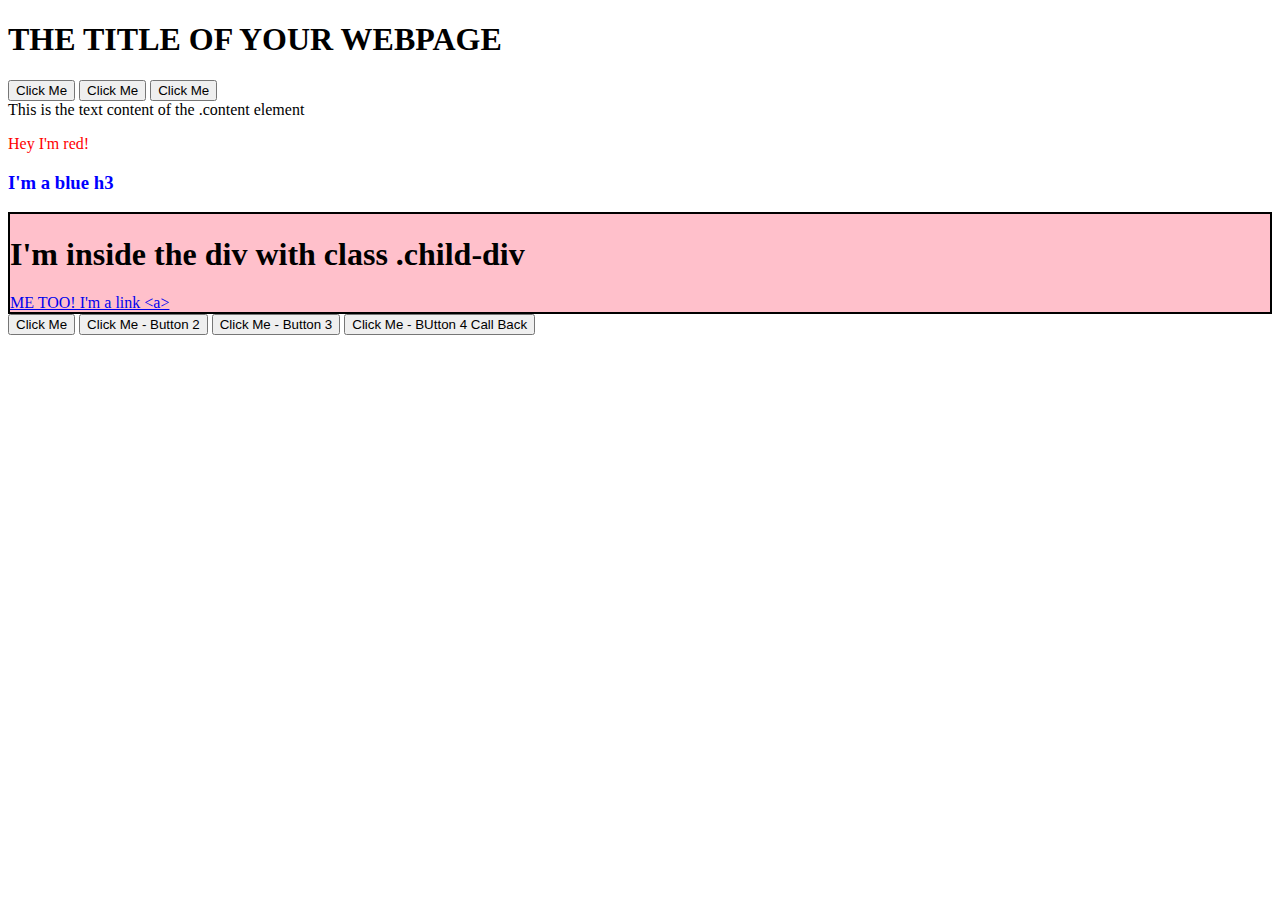
<file: Foundations/DOM Manipulation/index.html>
<!DOCTYPE html>
<html lang="en">
<head>
  <meta charset="UTF-8">
  <meta http-equiv="X-UA-Compatible" content="IE=edge">
  <meta name="viewport" content="width=device-width, initial-scale=1.0">
  <title>DOM First Steps</title>
</head>
<body>
  <h1>THE TITLE OF YOUR WEBPAGE</h1>
  <div class="container">
    <button class="button btn1">Click Me</button>
    <button class="button btn2">Click Me</button>
    <button class="button btn3">Click Me</button>
  </div>

  <!-- button with onclick -->
  <button onclick="alert('Hello World!')">Click Me</button>
  <!-- button 2 -->
  <button id="button2">Click Me - Button 2</button>
  <!-- button 3 -->
  <button id="button3">Click Me - Button 3</button>
  <!-- button 4 call back -->
  <button id="button4">Click Me -  BUtton 4 Call Back</button>
  <script src="DOM_basics.js"></script>
</body>
</html>
</file>
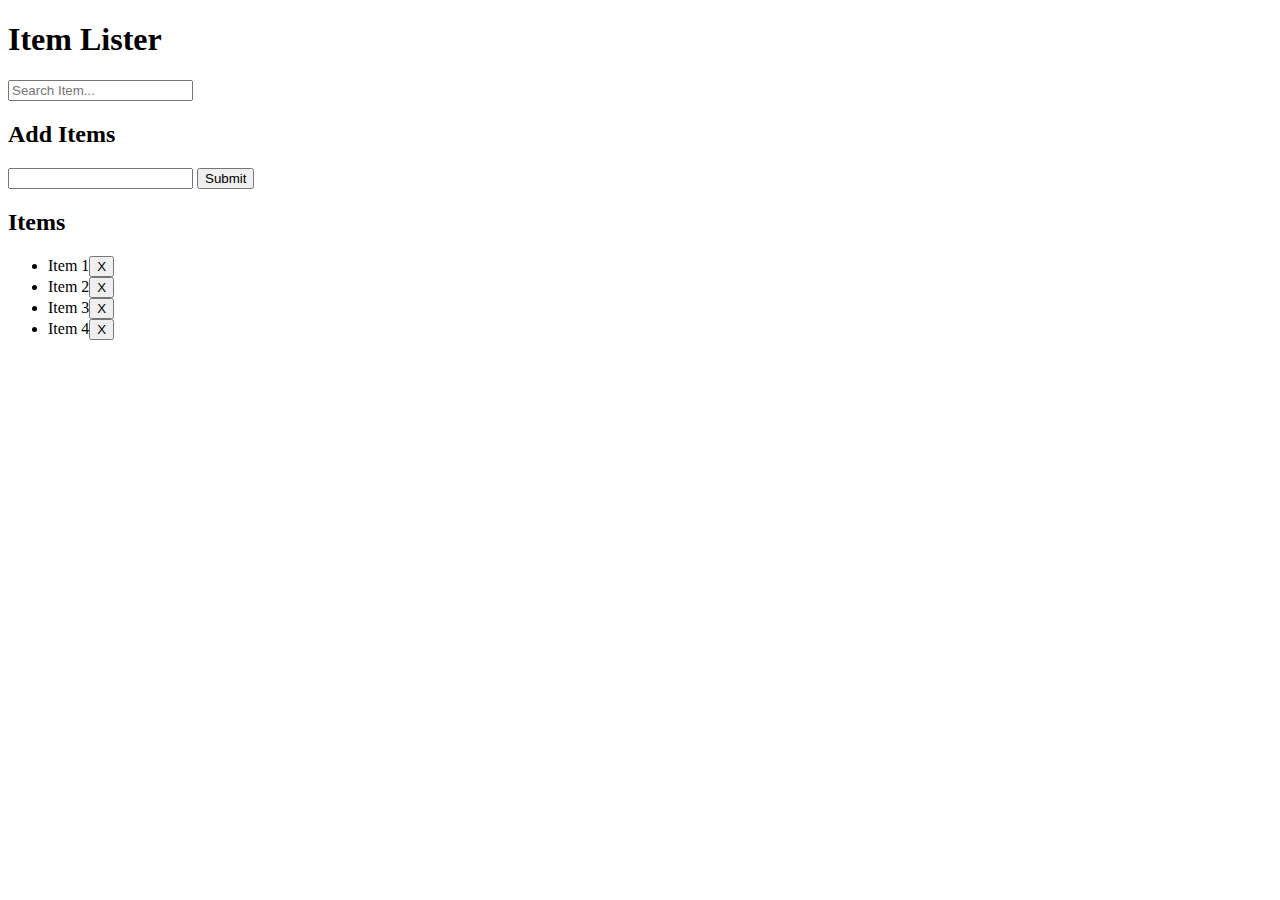
<file: Foundations/DOM Traversy Media/index.html>
<!DOCTYPE html>
<html lang="en">
<head>
  <meta charset="UTF-8">
  <meta name="viewport" content="width=device-width, initial-scale=1.0">
  <meta http-equiv="X-UA-Compatible" content="ie=edge">
  <link rel="stylesheet" href="https://maxcdn.bootstrapcdn.com/bootstrap/4.0.0-beta/css/bootstrap.min.css" integrity="sha384-/Y6pD6FV/Vv2HJnA6t+vslU6fwYXjCFtcEpHbNJ0lyAFsXTsjBbfaDjzALeQsN6M" crossorigin="anonymous">
  <title>DOM - Traversy Media</title>
</head>
<body>
  <header id="main-header" class="bg-success text-white p-4 mb-3">
    <div class="container">
      <div class="row">
        <div class="col-md-6 align-self-center">
          <h1 id="header-title">Item Lister <span style="display:none">123</span></h1>
        </div>
        <div class="col-md-6 align-self-center">
          <input type="text" class="form-control" id="filter" placeholder="Search Item...">
        </div>
      </div>
    </div>
  </header>
  <div class="container">
   <div id="main" class="card card-body">
    <!-- <h2>Hehe I'm the previous sibling</h2> -->
    <h2 class="title">Add Items</h2>
    <form class="form-inline mb-3" id="addForm">
      <input type="text" class="form-control mr-2" id="item">
      <input type="submit" class="btn btn-dark" value="Submit">
    </form>
    <h2 class="title">Items</h2>
    <ul id="items" class="list-group">
      <li class="list-group-item">Item 1<button class="btn btn-danger btn-sm float-right delete">X</button></li>
      <li class="list-group-item">Item 2<button class="btn btn-danger btn-sm float-right delete">X</button></li>
      <li class="list-group-item">Item 3<button class="btn btn-danger btn-sm float-right delete">X</button></li>
      <li class="list-group-item">Item 4<button class="btn btn-danger btn-sm float-right delete">X</button></li>
    </ul>
    <!-- <div id="output" style="width: 250px; height: 250px; background-color: azure;"></div>
    <br>
    <button class="btn btn-dark btn-block" id="button">Click Here!</button> -->
   </div>
  </div>

  <script src="dom_traversy_final.js"></script>
</body>
</html>
</file>
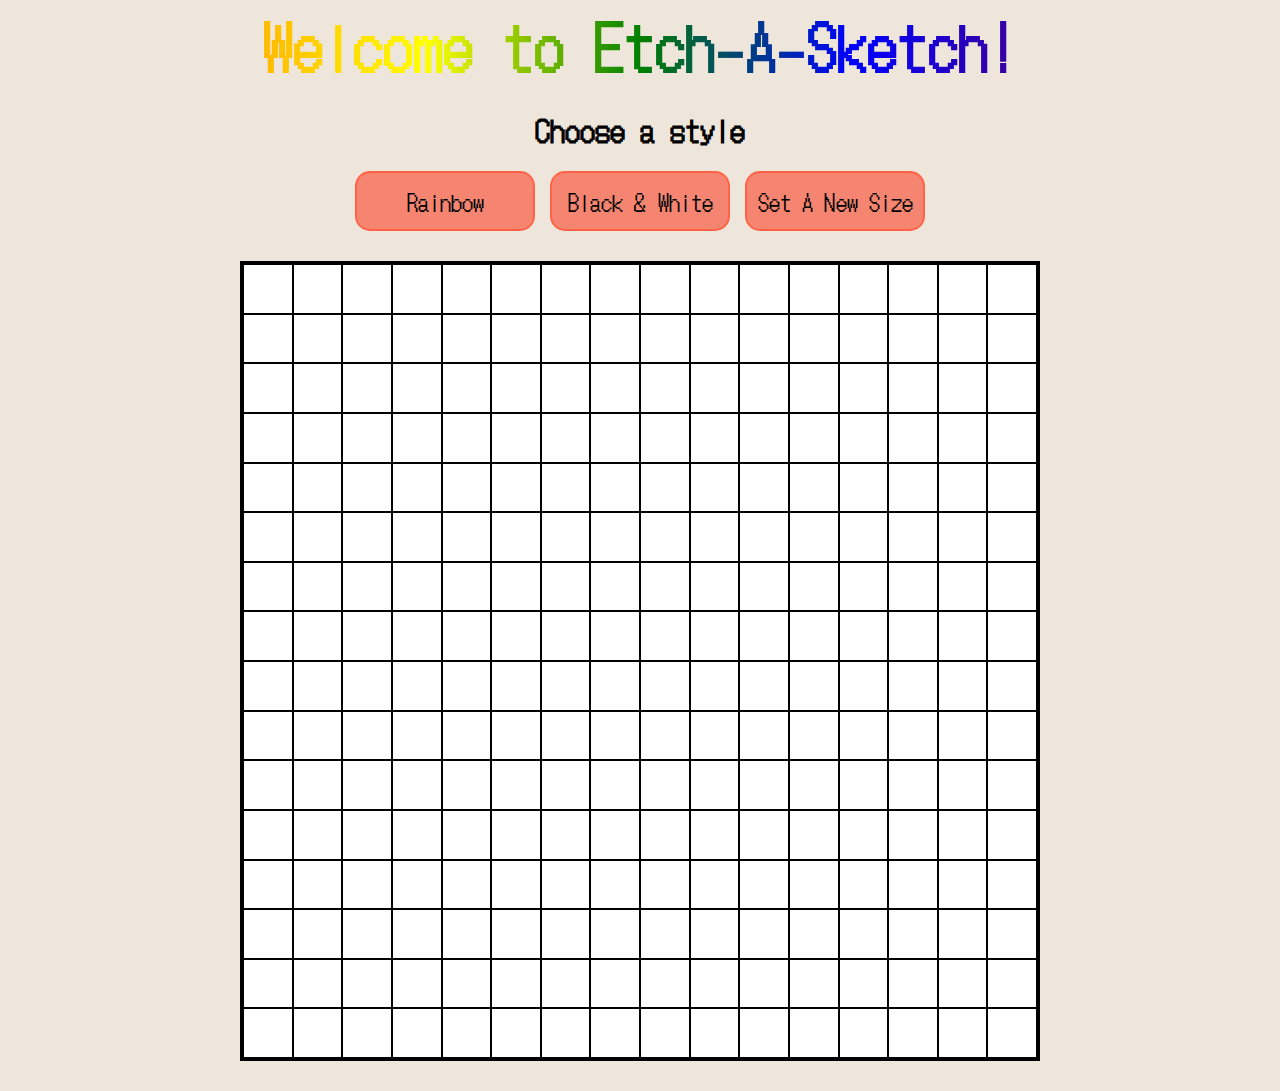
<file: Foundations/Project Etch-A-Sketch/index.html>
<!DOCTYPE html>
<html lang="en">
<head>
    <meta charset="UTF-8">
    <meta http-equiv="X-UA-Compatible" content="IE=edge">
    <meta name="viewport" content="width=device-width, initial-scale=1.0">
    <title>Etch-A-Sketch</title>
    <link rel="stylesheet" href="style.css">
</head>
<body>
    <header class="main-header">
        <h1>Welcome to Etch-A-Sketch!</h1>
        <div class="preferences">
            <p class="color-choice">Choose a style</p>
            <button class="rainbow-btn set-choice">Rainbow</button>
            <button class="blackwhite-btn set-choice">Black & White</button>
            <button class="size-btn size set-choice">Set A New Size</button>
        </div>
    </header>
    <div class="grid-container"></div>
    <script src="main.js"></script>
</body>
</html>
</file>
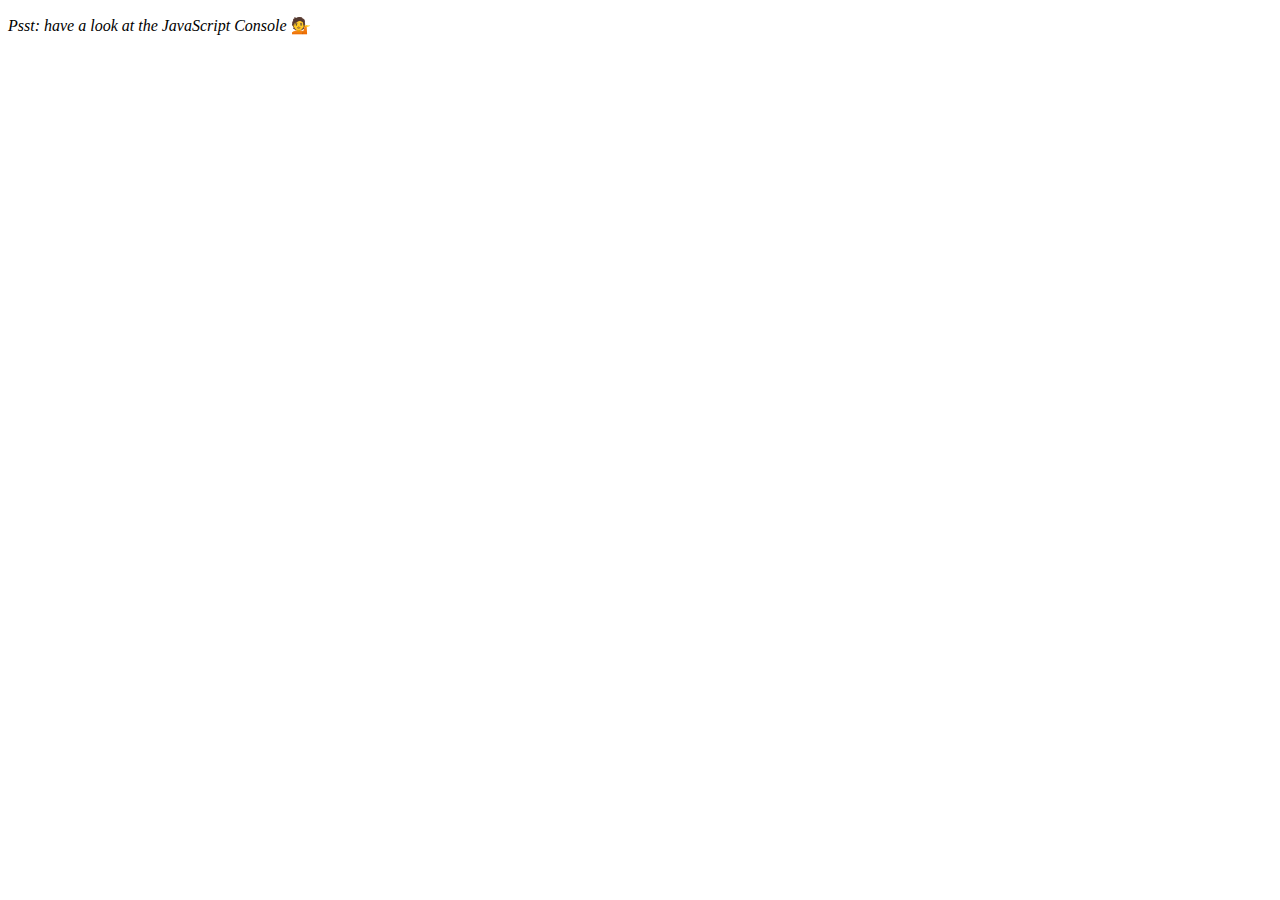
<file: Foundations/Fundamentals 5 Objects and Arrays/array_cardio1.html>
<!DOCTYPE html>
<html lang="en">
<head>
  <meta charset="UTF-8">
  <title>Array Cardio 💪</title>
</head>
<body>
  <p><em>Psst: have a look at the JavaScript Console</em> 💁</p>
  <script>
    // Get your shorts on - this is an array workout!
    // ## Array Cardio Day 1

    // Some data we can work with

    const inventors = [
      { first: 'Albert', last: 'Einstein', year: 1879, passed: 1955 },
      { first: 'Isaac', last: 'Newton', year: 1643, passed: 1727 },
      { first: 'Galileo', last: 'Galilei', year: 1564, passed: 1642 },
      { first: 'Marie', last: 'Curie', year: 1867, passed: 1934 },
      { first: 'Johannes', last: 'Kepler', year: 1571, passed: 1630 },
      { first: 'Nicolaus', last: 'Copernicus', year: 1473, passed: 1543 },
      { first: 'Max', last: 'Planck', year: 1858, passed: 1947 },
      { first: 'Katherine', last: 'Blodgett', year: 1898, passed: 1979 },
      { first: 'Ada', last: 'Lovelace', year: 1815, passed: 1852 },
      { first: 'Sarah E.', last: 'Goode', year: 1855, passed: 1905 },
      { first: 'Lise', last: 'Meitner', year: 1878, passed: 1968 },
      { first: 'Hanna', last: 'Hammarström', year: 1829, passed: 1909 }
    ];

    const people = [
      'Bernhard, Sandra', 'Bethea, Erin', 'Becker, Carl', 'Bentsen, Lloyd', 'Beckett, Samuel', 'Blake, William', 'Berger, Ric', 'Beddoes, Mick', 'Beethoven, Ludwig',
      'Belloc, Hilaire', 'Begin, Menachem', 'Bellow, Saul', 'Benchley, Robert', 'Blair, Robert', 'Benenson, Peter', 'Benjamin, Walter', 'Berlin, Irving',
      'Benn, Tony', 'Benson, Leana', 'Bent, Silas', 'Berle, Milton', 'Berry, Halle', 'Biko, Steve', 'Beck, Glenn', 'Bergman, Ingmar', 'Black, Elk', 'Berio, Luciano',
      'Berne, Eric', 'Berra, Yogi', 'Berry, Wendell', 'Bevan, Aneurin', 'Ben-Gurion, David', 'Bevel, Ken', 'Biden, Joseph', 'Bennington, Chester', 'Bierce, Ambrose',
      'Billings, Josh', 'Birrell, Augustine', 'Blair, Tony', 'Beecher, Henry', 'Biondo, Frank'
    ];
    
    // Array.prototype.filter()
    // 1. Filter the list of inventors for those who were born in the 1500's
    const born1500 = inventors.filter(function(inventor){
        if(inventor.year >= 1500 && inventor.year < 1600){
            return true; // return true to the filter selects that value
        }
    });
    console.table(born1500);
    // Array.prototype.map()
    // 2. Give us an array of the inventors first and last names
    const inventorsName = inventors.map(function(inventor){
        return `${inventor.first} ${inventor.last}`
    });
    console.table(inventorsName);
    // Array.prototype.sort()
    // 3. Sort the inventors by birthdate, oldest to youngest
    const sortedInventors = inventors.sort((a, b) => {
        // if (a.year > b.year){
        //     return 1;
        // }else{
        //     return -1;
        // }
        return a.year - b.year;
    });
    console.table(sortedInventors);

    // Array.prototype.reduce()
    // 4. How many years did all the inventors live all together?
    const totalYears = inventors.reduce((accumulator, inventor) => {
        return accumulator + (inventor.passed - inventor.year);
    }, 0);
    console.log(totalYears);

    // 5. Sort the inventors by years lived from greatest to lowest
    const oldestInventors = inventors.sort(function(a, b){
        const lastGuy = a.passed - a.year;
        const nextGuy = b.passed - b.year;
        return (lastGuy > nextGuy) ? -1 : 1;
    });
    console.table(oldestInventors);
    // 6. create a list of Boulevards in Paris that contain 'de' anywhere in the name
    // https://en.wikipedia.org/wiki/Category:Boulevards_in_Paris


    // 7. sort Exercise
    // Sort the people alphabetically by last name
    const alphabetSort = people.sort(function(current, next){
        const [alast, afirst] = current.split(', ');
        const [blast, bfirst] = next.split(', ');
        return alast > blast ? 1: -1;
    });
    console.log(alphabetSort);
    // 8. Reduce Exercise
    // Sum up the instances of each of these
    const data = ['car', 'car', 'truck', 'truck', 'bike', 'walk', 'car', 'van', 'bike', 'walk', 'car', 'van', 'car', 'truck' ];
    const dataSum = data.reduce(function(obj, item){
        // obj refers to the empty object as the accumulator
        if(!obj[item]){
            obj[item] = 0;
        }
        obj[item]++;
        return obj;
        
    }, {});
    console.log(dataSum);
  </script>
</body>
</html>
</file>
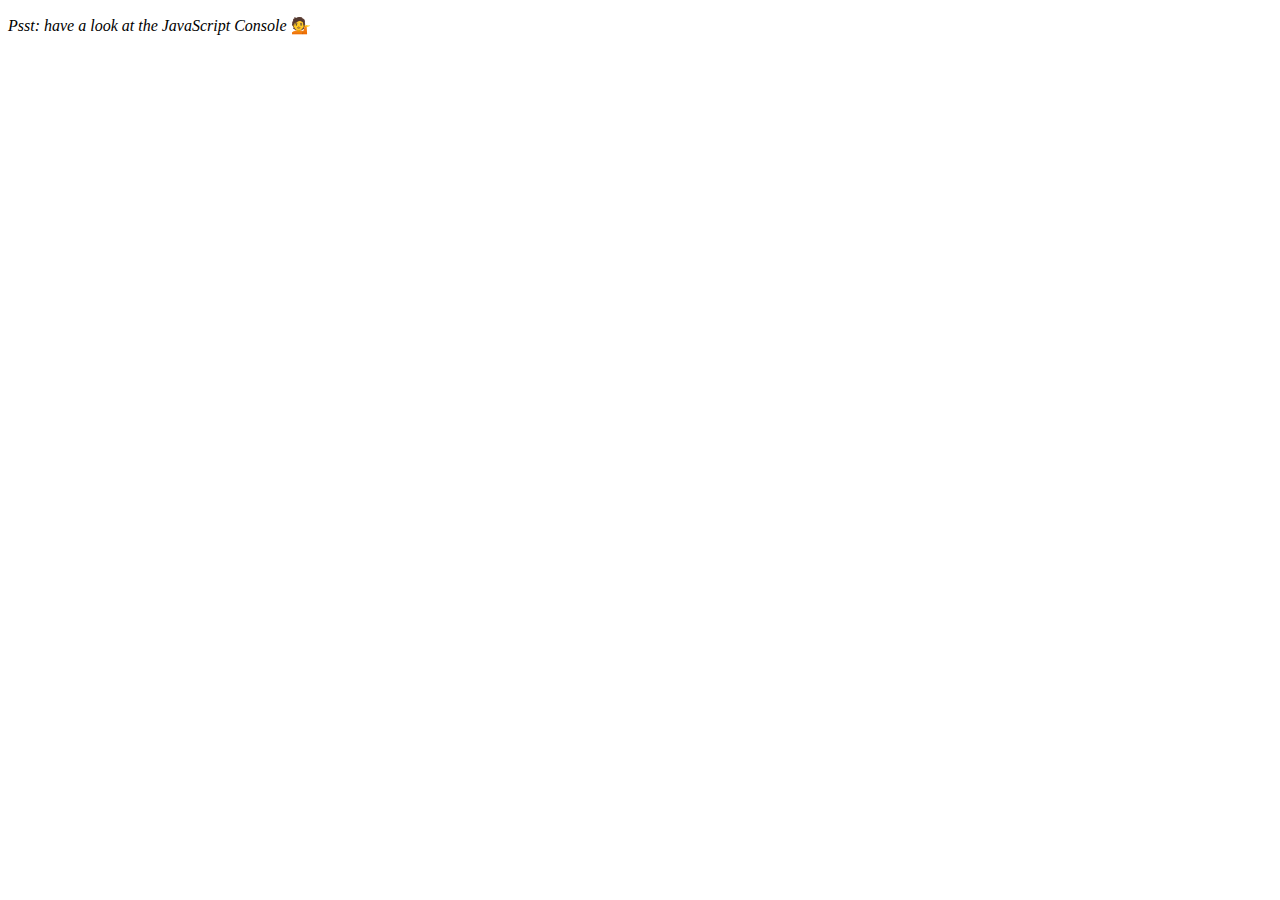
<file: Foundations/Fundamentals 5 Objects and Arrays/array_cardio2.html>
<!DOCTYPE html>
<html lang="en">
<head>
  <meta charset="UTF-8">
  <title>Array Cardio 💪💪</title>
</head>
<body>
  <p><em>Psst: have a look at the JavaScript Console</em> 💁</p>
  <script>
    // ## Array Cardio Day 2

    const people = [
      { name: 'Wes', year: 1988 },
      { name: 'Kait', year: 1986 },
      { name: 'Irv', year: 1970 },
      { name: 'Lux', year: 2015 }
    ];

    const comments = [
      { text: 'Love this!', id: 523423 },
      { text: 'Super good', id: 823423 },
      { text: 'You are the best', id: 2039842 },
      { text: 'Ramen is my fav food ever', id: 123523 },
      { text: 'Nice Nice Nice!', id: 542328 }
    ];

    // Some and Every Checks
    // Array.prototype.some() // is at least one person 19 or older?
    const atLeast19 = people.some(person => {
        return 2021 - person.year >= 19;
    });
    console.log(atLeast19);
    // Array.prototype.every() // is everyone 19 or older?
    const every19 = people.every(person => 2021 - person.year >= 19);
    console.log(every19);
    // Array.prototype.find()
    // Find is like filter, but instead returns just the one you are looking for
    // find the comment with the ID of 823423
    const findID = comments.find(message => message.id === 823423);
    console.log(findID);
    // Array.prototype.findIndex()
    // Find the comment with this ID
    // delete the comment with the ID of 823423
    const index = comments.findIndex(comment => comment.id === 823423);

    comments.splice(index, 1);
    console.table(comments);
  </script>
</body>
</html>
</file>
<file: Foundations/Project Etch-A-Sketch/style.css>
@import url('https://fonts.googleapis.com/css2?family=DotGothic16&display=swap');

* {
    box-sizing: border-box;
    padding: 0;
    margin: 0;
}

html {
    font-size: 62.5%;
}

body {
    font-size: 16px;
    background: rgba(236, 227, 215, 0.904);
    font-family: 'DotGothic16', sans-serif;
}

h1 {
    text-align: center;
    font-size: 6rem;
    font-weight: bold;
    background-image: linear-gradient(to left, violet, indigo, blue, green, yellow, orange, red);
    -webkit-background-clip: text;
    color: transparent;
}

.preferences {
    margin: 2rem auto;
    text-align: center;
    font-size: 3rem;
    font-weight: bold;
}

.set-choice {
    margin-top: 2rem;
    height: 6rem;
    width: 18rem;
    border-radius: 15px;
    border: tomato 2px solid;
    background: rgba(247, 114, 91, 0.836);
    text-transform: capitalize;
    font-size: 2.2rem;
    font-family: 'DotGothic16', sans-serif;
}

.set-choice:hover {
    cursor: pointer;
    border: rgb(236, 38, 3) 2px solid;
    background: rgba(243, 154, 138, 0.836);
    font-weight: bold;
}

.grid-container {
    margin: 3rem auto;
    width: 800px;
    height: 800px;
    background: #fff;
    border: 3px black solid;
}

.grid-container div {
    background: #fff;
    border: 1px solid black;
}
</file>
